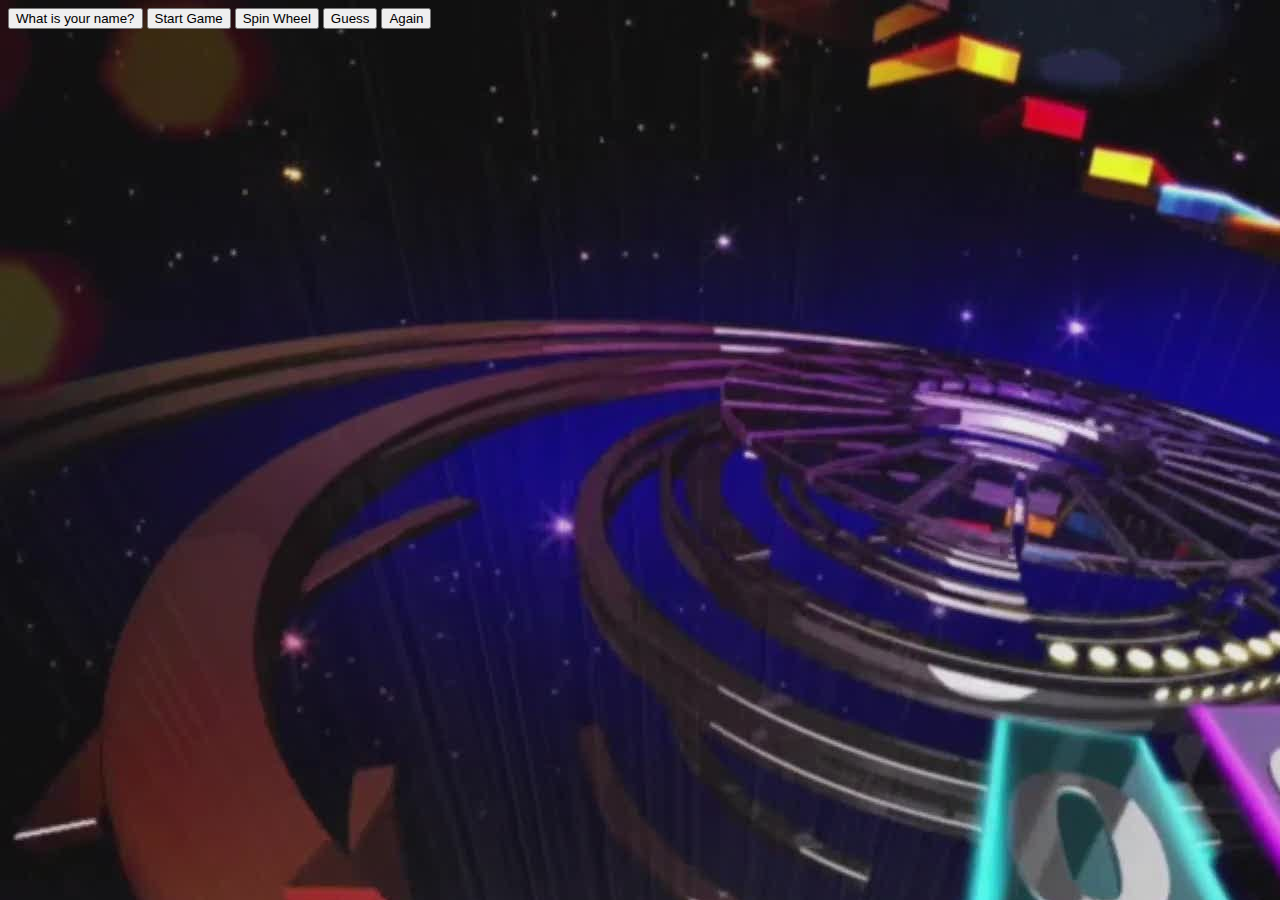
<file: index.html>
<!DOCTYPE html>
<!-- HTML5 Hello world by kirupa - http://www.kirupa.com/html5/getting_your_feet_wet_html5_pg1.htm -->
<html lang="en-us">

<head>
<link rel="stylesheet" href="style.css" type="text/css" />
<script type="text/javascript" src="swag.js"></script>
<meta charset="utf-8">
</head>
<title>Wheel of Fortune Project</title>
<body>
<button type="button" onclick="getName()">What is your name?</button>
<button type="button" onclick="startGame()">Start Game</button>
<button type="button" onclick="spinWheel()">Spin Wheel</button>
<button type="button" onclick="checkGuess()">Guess</button>
<button type="button" onclick="startGameTwo()">Again</button>
<h2 id="score"></h2>
<h4 id="nameField"></h4>
<h4 id="why"></h4>
<h4 id="tho"></h4>
<p id="blanks"></p>
<p id="guessedboas"></p>
<div id="pictures"></div>
<img id="swaglag">
</body>
</html>
</file>
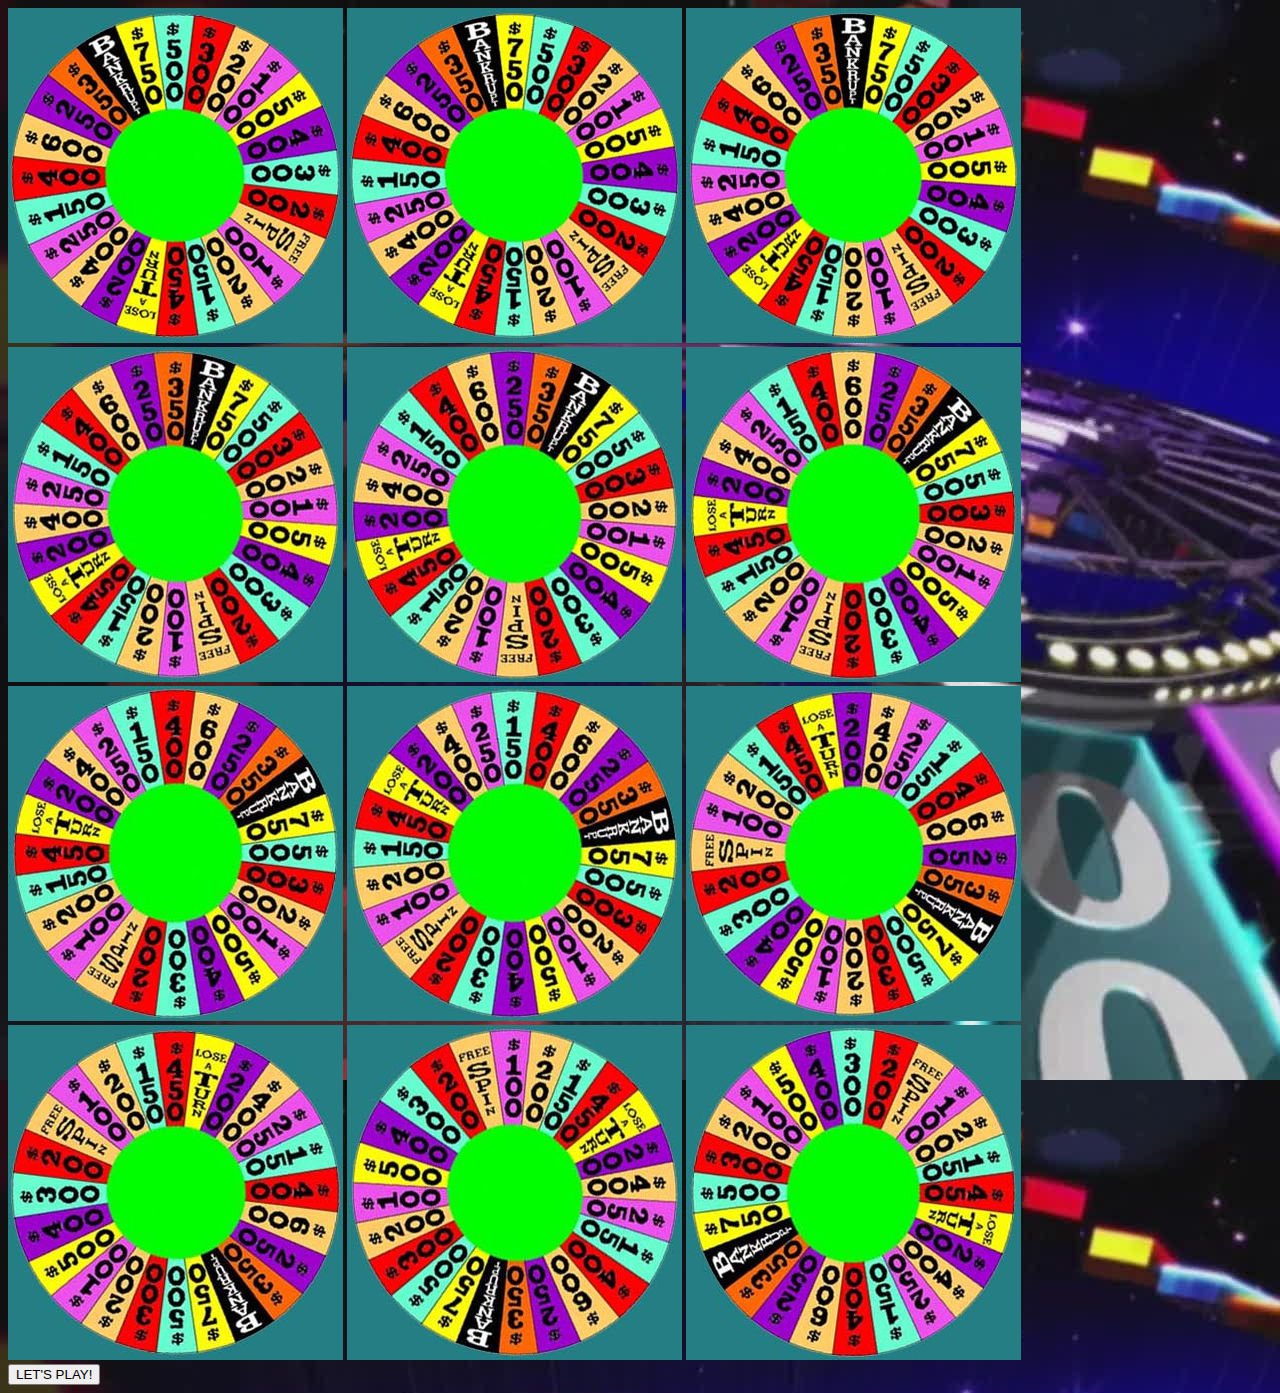
<file: failz.html>
<head>
<link rel="stylesheet" href="style.css" type="text/css" />
<script type="text/javascript" src="swag.js"></script>
</head>


<body onload="setInterval(changeBanner, 1000)">
<div id="failure">
<img src="images/wheel01.jpg"></img>
<img src="images/wheel02.jpg"></img>
<img src="images/wheel03.jpg"></img>
<img src="images/wheel04.jpg"></img>
<img src="images/wheel05.jpg"></img>
<img src="images/wheel06.jpg"></img>
<img src="images/wheel07.jpg"></img>
<img src="images/wheel08.jpg"></img>
<img src="images/wheel11.jpg"></img>
<img src="images/wheel13.jpg"></img>
<img src="images/wheel16.jpg"></img>
<img src="images/wheel19.jpg"></img>
</div>
    
    <button onclick="window.open('index.html')">LET'S PLAY!</button>
    
    
</body>
</file>
<file: style.css>
body
{
    background-image: url("images/wof.jpg");
}


#nameField
{
    color: red;
}

#score
{
    
}

#blanks
{
    font-size: 100px;
}

#pictures
{
    
}

#guessedboas
{
    
}

#swaglag
{
    margin-top: -150px;
}

#failure
{
    
}

#why
{
    color: red;
    
}

#tho
{
    color: red;
}
</file>
